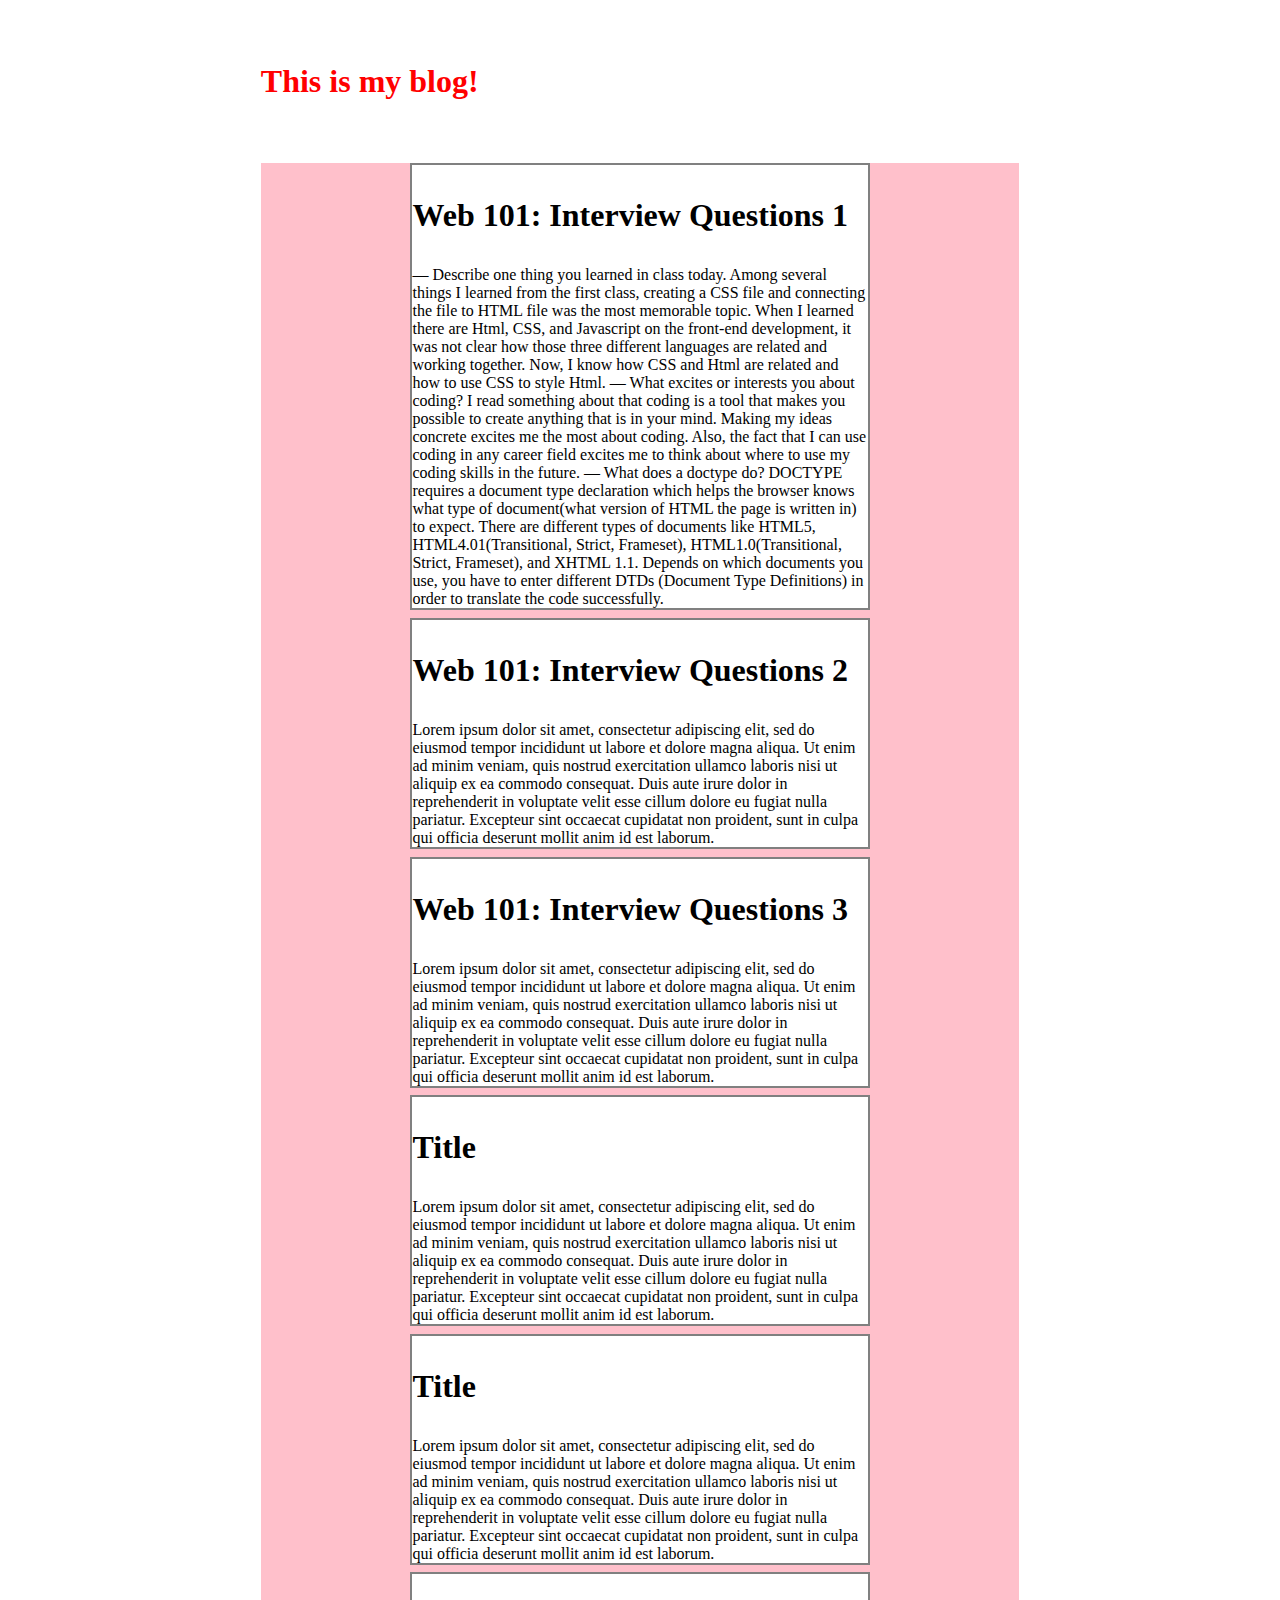
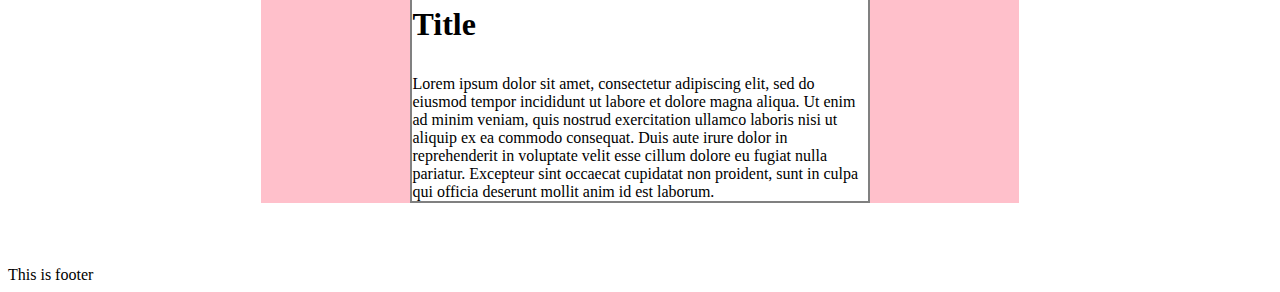
<file: myPortfolio/src/blog.html>
<DOCTYPE! html>
    <html>
        <head>
            <title>My Blog</title>
            <link rel="stylesheet" href="./css/blog-style.css">
        </head>
        <body>
            <header>
                <h1>This is my blog!</h1>
            </header>
            <main>
                <article>
                    <h3>Web 101: Interview Questions 1</h3> — Describe one thing you learned in class today.

                    Among several things I learned from the first class, creating a CSS file and connecting the file to HTML file was the most memorable topic. When I learned there are Html, CSS, and Javascript on the front-end development, it was not clear how those three different languages are related and working together. Now, I know how CSS and Html are related and how to use CSS to style Html.

                    — What excites or interests you about coding?
                    
                    I read something about that coding is a tool that makes you possible to create anything that is in your mind. Making my ideas concrete excites me the most about coding. Also, the fact that I can use coding in any career field excites me to think about where to use my coding skills in the future.
                    
                    — What does a doctype do?
                    
                    DOCTYPE requires a document type declaration which helps the browser knows what type of document(what version of HTML the page is written in) to expect.
                    There are different types of documents like HTML5, HTML4.01(Transitional, Strict, Frameset), HTML1.0(Transitional, Strict, Frameset), and XHTML 1.1.
                    Depends on which documents you use, you have to enter different DTDs (Document Type Definitions) in order to translate the code successfully.
                </article>
                <article>
                    <h3>Web 101: Interview Questions 2</h3> Lorem ipsum dolor sit amet, consectetur adipiscing elit, sed do eiusmod tempor incididunt ut labore et dolore magna aliqua. Ut enim ad minim veniam, quis nostrud exercitation ullamco laboris nisi ut aliquip ex ea commodo consequat. Duis aute irure dolor in reprehenderit in voluptate velit esse cillum dolore eu fugiat nulla pariatur. Excepteur sint occaecat cupidatat non proident, sunt in culpa qui officia deserunt mollit anim id est laborum.
                </article>
                <article>
                    <h3>Web 101: Interview Questions 3</h3> Lorem ipsum dolor sit amet, consectetur adipiscing elit, sed do eiusmod tempor incididunt ut labore et dolore magna aliqua. Ut enim ad minim veniam, quis nostrud exercitation ullamco laboris nisi ut aliquip ex ea commodo consequat. Duis aute irure dolor in reprehenderit in voluptate velit esse cillum dolore eu fugiat nulla pariatur. Excepteur sint occaecat cupidatat non proident, sunt in culpa qui officia deserunt mollit anim id est laborum.
                </article>
                <article>
                    <h3>Title</h3> Lorem ipsum dolor sit amet, consectetur adipiscing elit, sed do eiusmod tempor incididunt ut labore et dolore magna aliqua. Ut enim ad minim veniam, quis nostrud exercitation ullamco laboris nisi ut aliquip ex ea commodo consequat. Duis aute irure dolor in reprehenderit in voluptate velit esse cillum dolore eu fugiat nulla pariatur. Excepteur sint occaecat cupidatat non proident, sunt in culpa qui officia deserunt mollit anim id est laborum.
                </article>
                <article>
                    <h3>Title</h3> Lorem ipsum dolor sit amet, consectetur adipiscing elit, sed do eiusmod tempor incididunt ut labore et dolore magna aliqua. Ut enim ad minim veniam, quis nostrud exercitation ullamco laboris nisi ut aliquip ex ea commodo consequat. Duis aute irure dolor in reprehenderit in voluptate velit esse cillum dolore eu fugiat nulla pariatur. Excepteur sint occaecat cupidatat non proident, sunt in culpa qui officia deserunt mollit anim id est laborum.
                </article>
                <article>
                    <h3>Title</h3> Lorem ipsum dolor sit amet, consectetur adipiscing elit, sed do eiusmod tempor incididunt ut labore et dolore magna aliqua. Ut enim ad minim veniam, quis nostrud exercitation ullamco laboris nisi ut aliquip ex ea commodo consequat. Duis aute irure dolor in reprehenderit in voluptate velit esse cillum dolore eu fugiat nulla pariatur. Excepteur sint occaecat cupidatat non proident, sunt in culpa qui officia deserunt mollit anim id est laborum.
                </article>
            </main>
        </body>
        <footer>This is footer</footer>
    </html>
</DOCTYPE>
</file>
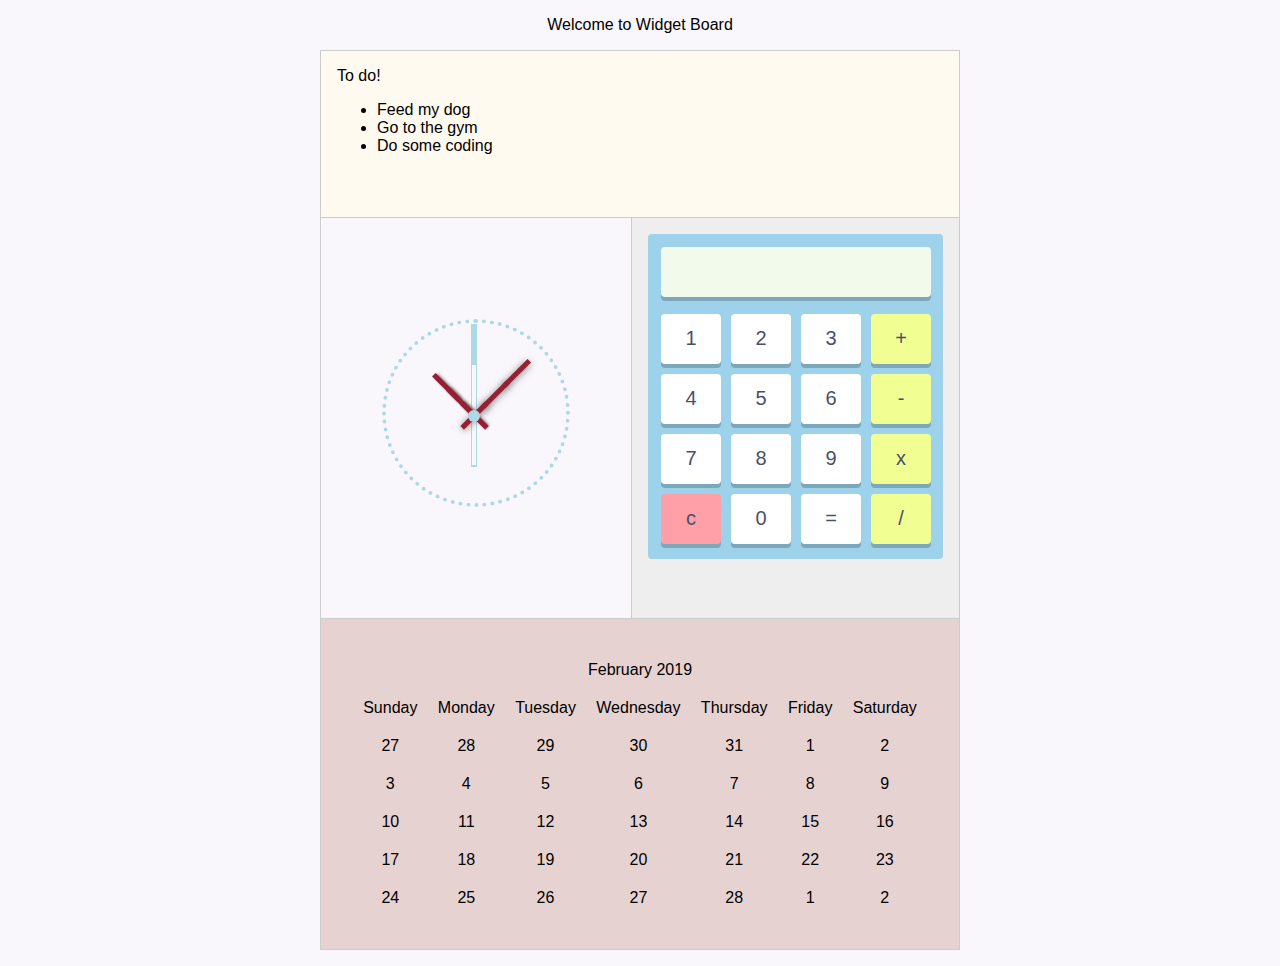
<file: myPortfolio/src/dashboard.html>
<DOCTYPE! html>
    <html>
        <head>
            <meta charset="UTF-8">
            <meta name="viewport" content="width=device-width, initial-scale=1.0">
            <meta http-equiv="X-UA-Compatible" content="ie=edge">
            <title>My Dashboard</title>
            <link rel="stylesheet" href="./css/dashboard-style.css">
        </head>
        <body>
            <p align="center" class="greeting">Welcome to Widget Board</p>
            <div class="wrapper">
                <header class="header">
                    To do!
                    <ul>
                        <li>Feed my dog</li>
                        <li>Go to the gym</li>
                        <li>Do some coding</li>
                    </ul>
                </header>
                <aside class="aside">
                    <div class="clock">
                        <div class="sec"></div>
                        <div class="mns"></div>
                        <div class="hrs"></div>
                    </div>
                    <!-- Clock -->
                </aside>
                <main class="main">
                    <form name="calc">
                        <table>
                            <tr>
                                <td>
                                    <input type="text" name="input" size="16" id="answer">
                    
                                    <br>
                                </td>
                            </tr>
                            <tr>
                                <td>
                                    <input type="button" name="one" value="  1  " onclick="calc.input.value += '1'">
                                    <input type="button" name="two" value="  2  " onclick="calc.input.value += '2'">
                                    <input type="button" name="three" value="  3  " onclick="calc.input.value += '3'">
                                    <input type="button" class="operator" name="plus" value="  +  " onclick="calc.input.value += ' + '">
                                    <br>
                                    <input type="button" name="four" value="  4  " onclick="calc.input.value += '4'">
                                    <input type="button" name="five" value="  5  " onclick="calc.input.value += '5'">
                                    <input type="button" name="six" value="  6  " onclick="calc.input.value += '6'">
                                    <input type="button" class="operator" name="minus" value="  -  " onclick="calc.input.value += ' - '">
                                    <br>
                                    <input type="button" name="seven" value="  7  " onclick="calc.input.value += '7'">
                                    <input type="button" name="eight" value="  8  " onclick="calc.input.value += '8'">
                                    <input type="button" name="nine" value="  9  " onclick="calc.input.value += '9'">
                                    <input type="button" class="operator" name="times" value="  x  " onclick="calc.input.value += ' * '">
                                    <br>
                                    <input type="button" id="clear" name="clear" value="  c  " onclick="calc.input.value = ''">
                                    <input type="button" name="zero" value="  0  " onclick="calc.input.value += '0'">
                                    <input type="button" name="doit" value="  =  " onclick="calc.input.value = eval(calc.input.value)">
                                    <input type="button" class="operator" name="div" value="  /  " onclick="calc.input.value += ' / '">
                                    <br>
                                </td>
                            </tr>
                        </table>
                        </form>
                </main>
                <footer class="footer">
                    <div class="calendar">
                        <div class="calendar-container">
                            <div class="monthyear"> February 2019</div>
                            <div class="monday">Monday</div>
                            <div class="tuesday">Tuesday</div>
                            <div class="wednesday">Wednesday</div>
                            <div class="thursday">Thursday</div>
                            <div class="friday">Friday</div>
                            <div class="saturday">Saturday</div>
                            <div class="sunday">Sunday</div>
                            <div class="box-one">27</div>
                            <div class="box-two">28</div>
                            <div class="box-three">29</div>
                            <div class="box-four">30</div>
                            <div class="box-five">31</div>
                            <div class="box-six">1</div>
                            <div class="box-seven">2</div>
                            <div class="box-eight">3</div>
                            <div class="box-nine">4</div>
                            <div class="box-ten">5</div>
                            <div class="box-eleven">6</div>
                            <div class="box-twelve">7</div>
                            <div class="box-thirteen">8</div>
                            <div class="box-fourteen">9</div>
                            <div class="box-fifteen">10</div>
                            <div class="box-sixteen">11</div>
                            <div class="box-seventeen">12</div>
                            <div class="box-eighteen">13</div>
                            <div class="box-nineteen">14</div>
                            <div class="box-twenty">15</div>
                            <div class="box-twentyone">16</div>
                            <div class="box-twentytwo">17</div>
                            <div class="box-twentythree">18</div>
                            <div class="box-twentyfour">19</div>
                            <div class="box-twentyfive">20</div>
                            <div class="box-twentysix">21</div>
                            <div class="box-twentyseven">22</div>
                            <div class="box-twentyeight">23</div>
                            <div class="box-twentynine">24</div>
                            <div class="box-thirty">25</div>
                            <div class="box-thirtyone">26</div>
                            <div class="box-thirtytwo">27</div>
                            <div class="box-thirtythree">28</div>
                            <div class="box-thirtyfour">1</div>
                            <div class="box-thirtyfive">2</div>
                        </div>
                    </div>
                </footer>
            </div>
        </body>
    </html>
</DOCTYPE>
</file>
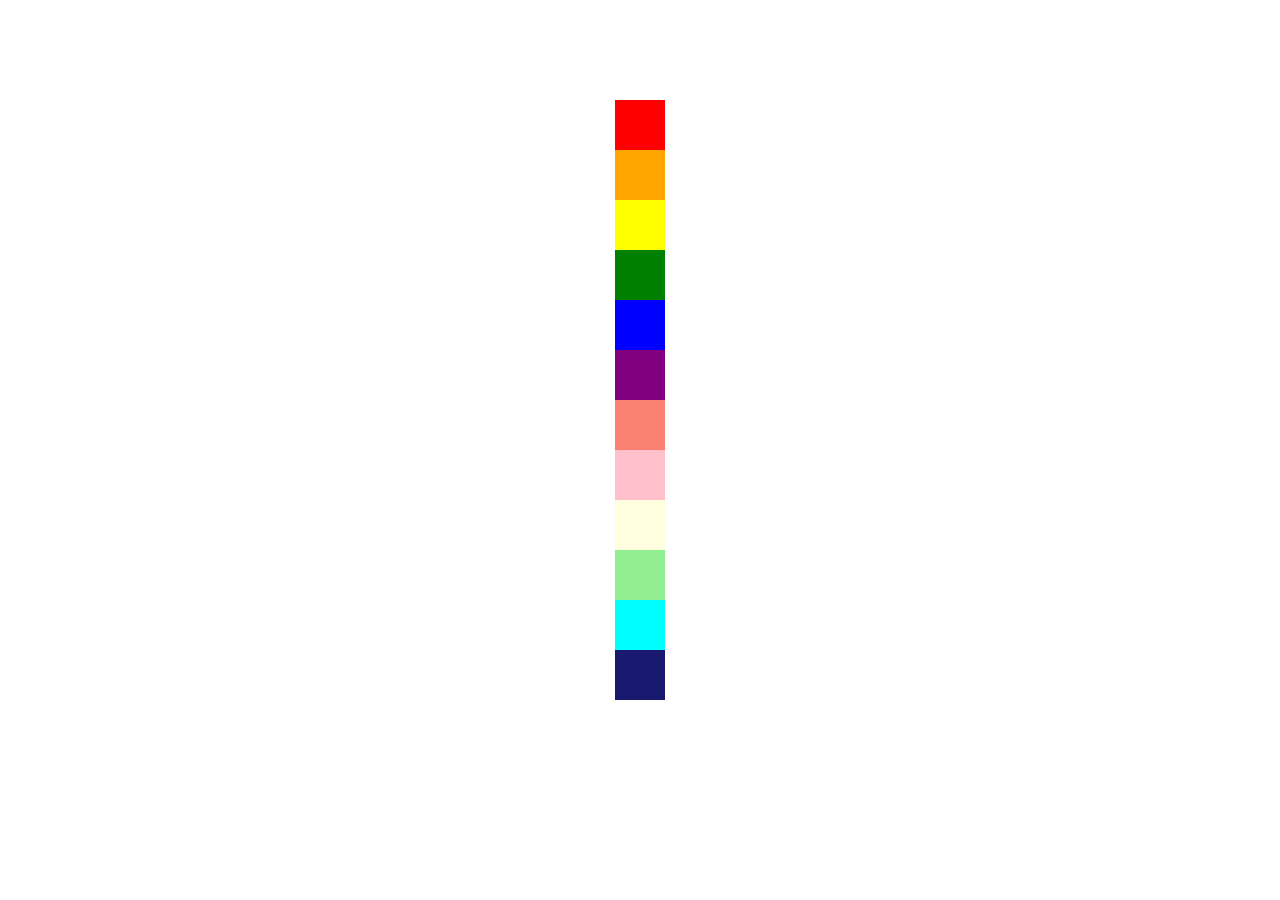
<file: myPortfolio/src/moving-squares.html>
<!DOCTYPE html>
<html lang="en">
  <head>
    <meta charset="UTF-8">
    <meta name="viewport" content="width=device-width, initial-scale=1.0">
    <meta http-equiv="X-UA-Compatible" content="ie=edge">
    <link rel="stylesheet" href="./css/square-styles.css">
    <title>Moving-Squares</title>
  </head>
    <body>
    <div class="container">
    <div id="red" class="box1"></div>
    <div id="orange" class="box2"></div>
    <div id="yellow" class="box1"></div>
    <div id="green" class="box2"></div>
    <div id="blue" class="box1"></div>
    <div id="purple" class="box2"></div>
    <div id="salmon" class="box1"></div>
    <div id="pink" class="box2"></div>
    <div id="lightyellow" class="box1"></div>
    <div id="lightgreen" class="box2"></div>
    <div id="aqua" class="box1"></div>
    <div id="midnightblue" class="box2"></div>
    </div>
    </body>
</html>
</file>
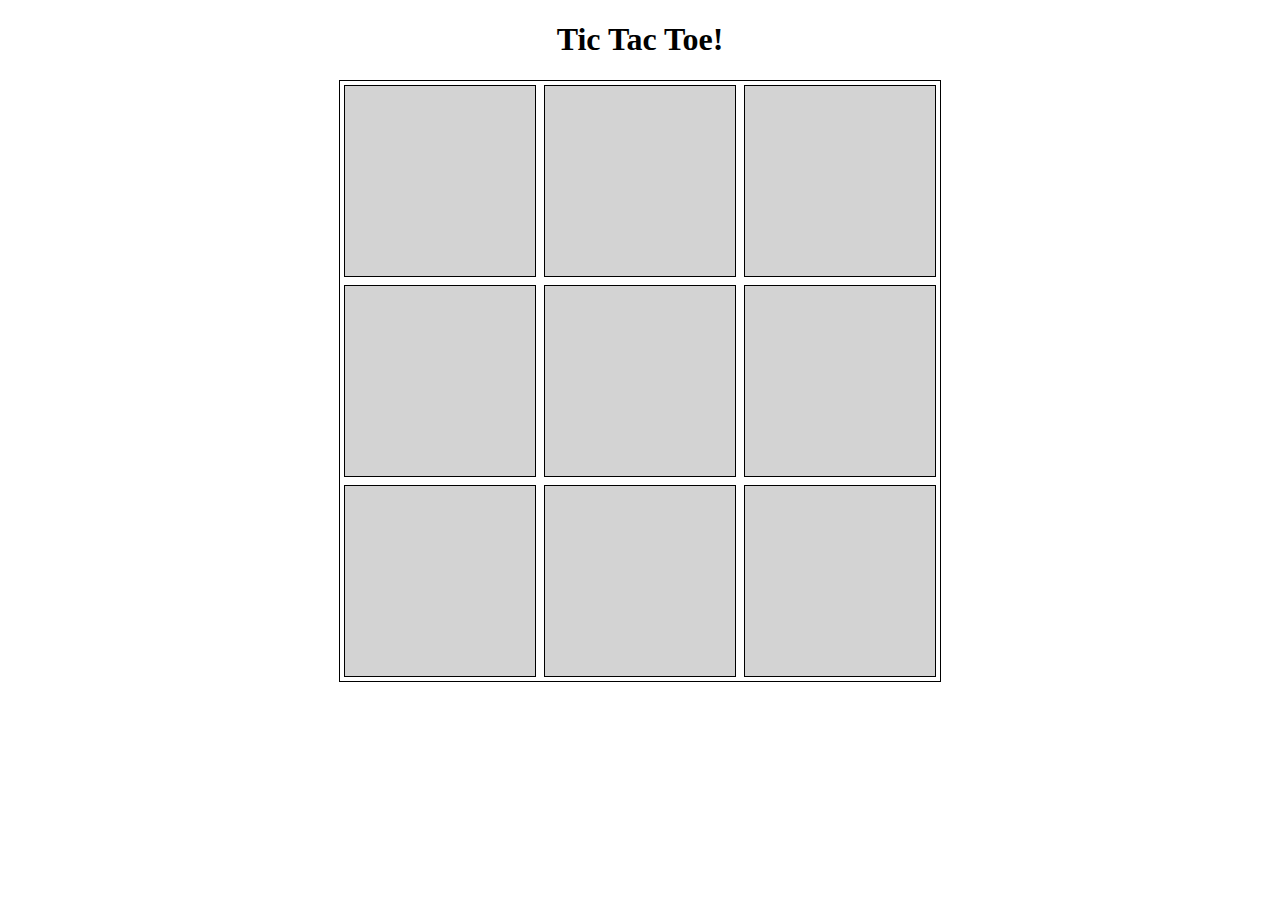
<file: myPortfolio/src/tictactoe.html>
<!DOCTYPE html>
<html lang="en">
  <head>
    <meta charset="UTF-8">
    <meta name="viewport" content="width=device-width, initial-scale=1.0">
    <meta http-equiv="X-UA-Compatible" content="ie=edge">
    <link rel="stylesheet" href="./css/tictactoe.css">
    <script src="./javascript/tictactoe.js"></script>
    <title>Tic-Tac-Toe</title>
  </head>

  <body>
    <h1>Tic Tac Toe!</h1>
      <div class="container">
        <div class="box" id="topleft" onclick="place(this.id)"></div>
        <div class="box" id="topcenter" onclick="place(this.id)"></div>
        <div class="box" id="topright" onclick="place(this.id)"></div>
        <div class="box" id="middleleft" onclick="place(this.id)"></div>
        <div class="box" id="middlecenter" onclick="place(this.id)"></div>
        <div class="box" id="middleright" onclick="place(this.id)"></div>
        <div class="box" id="bottomleft" onclick="place(this.id)"></div>
        <div class="box" id="bottomcenter" onclick="place(this.id)"></div>
        <div class="box" id="bottomright" onclick="place(this.id)"></div>
    </div>
  </body>

</html>
</file>
<file: myPortfolio/src/css/blog-style.css>
h1 {
    width: 60%;
    margin: 5% auto;
}

body {

}

main {
    width: 60%;
    margin: 5% auto;
    background: pink;
}

article {
    margin: 1% auto;
    border: 2px solid grey;
    width: 60%;
    background: white;

}

article > h3 {
    font-size: 2em;
}

article:hover {
    background: grey;
}

article:hover > h3 {
    color: blue
}

h1 {
    color:red !important;
}
</file>
<file: myPortfolio/src/css/dashboard-style.css>
* {
	box-sizing: border-box;
}

html {
	font-size: 18px;
	font-family: 'Kanit', sans-serif;
	background: rgb(250, 247, 252);
}

body {
	font-size: 16px;
	padding: 16px;
	margin: 0;
	font-family: 'Kanit', sans-serif;
}

.greeting {
	font-family: 'Montserrat', sans-serif;
	font-weight: 400;
}

.wrapper {
	height: 100vh;
	display: grid;
	grid-template-columns: 1fr 1fr;
  grid-template-rows: 1fr 1fr 1fr;
	grid-template-areas:
		"header		header"
		"sidebar 	main"
		"footer 	footer";
	max-width: 640px;
	width: 100%;
	margin-left: auto;
	margin-right: auto;
	border: 1px solid #ccc;                                       
}

.header {
	grid-area: header;
	padding: 16px;
	border-bottom: 1px solid #ccc;
	font-family: 'Montserrat', sans-serif;
	background: floralwhite url('https://goo.gl/yfKGK') repeat;

}

.aside {
	grid-area: sidebar;
	padding: 55px;
	height: 400px;
	width: 100%;
	border-right: 1px solid #ccc;
	background: Rgb(250, 247, 252); url('https://goo.gl/yfKGK') repeat;
}

.main {
	grid-area: main;
    padding: 16px;
    background-color: #eee;
}

.footer {
	grid-area: footer;
	padding: 16px;
	border-top: 1px solid #ccc;
	background-color: rgb(231, 210, 210)
}



 /* Clock */
  .clock{
	/* width: 200px; height: 200px; */
	border-radius: 200px;
	/* border: 15px solid #222; */
	box-shadow: 
	  9px 13px 20px rgba(0,0,0,.8),
	  0 0 4px #222,
	  0 -3px 122px #555 inset;
  background-image: -webkit-radial-gradient(center center, farthest-side circle, #ffffff 0%, #5c5c5c 100%);
  background-image: -moz-radial-gradient(center center, farthest-side circle, #ffffff 0%, #5c5c5c 100%);
  background-image: -ms-radial-gradient(center center, farthest-side circle, #ffffff 0%, #5c5c5c 100%);
  background-image: -o-radial-gradient(center center, farthest-side circle, #ffffff 0%, #5c5c5c 100%);
  background-image: radial-gradient(farthest-side circle at center center, #ffffff 0%, #5c5c5c 100%);
	position: relative;
	margin: 40px auto; }
  .clock:after{
	content: "";
	width: 12px; height: 12px;
	border-radius: 10px;
	background: lightblue;
	display: block;
	position: absolute;
	left: 92px;
	top: 97px; }
  .clock:before{
	content: "";
	width: 180px; height: 180px;
	top: 6px;
	left: 6px;
	position: absolute;
	border-radius: 180px;
	border: 4px dotted lightblue; }
  
  .clock div{
	position: absolute;
	margin-left: 96px; }
  
  .sec{
	height: 100px;
	width: 4px;
	top: 52px;
	background: none;
	box-shadow: 
	  0 -40px 0 1px lightblue,
	  0 1px 0 1px lightblue; 
  
	-webkit-animation: 60s steps(60) tick infinite; 
	-moz-animation: 60s steps(60) tick infinite; }
  
  .mns, .hrs{
	height: 35px;
	width: 5px;
	top: 85px;
	background: #962033; }
  
  .mns{
	box-shadow: 
	  0 -30px #962033,
	  0 -60px #962033,
	  1px 0 7px #777,
	  1px -28px 7px #777,
	  1px -58px 7px #777;
	
	-webkit-transform: rotate(45deg);
	   -moz-transform: rotate(45deg);
  
	-webkit-animation: 
	  3600s steps(60) tick infinite; 
	   -moz-animation: 
	  3600s steps(60) tick infinite; }
  
  .hrs{
	box-shadow: 
	  0 -20px #962033,
	  0 -40px #962033,
	  1px 0 3px #777,
	  1px -19px 3px #777,
	  1px -38px 3px #777;  
	-webkit-transform: rotate(-45deg);
	   -moz-transform: rotate(-45deg);
	
	-webkit-animation: 
	  43200s linear tick infinite; 
	   -moz-animation: 
	  43200s linear tick infinite; }
  
  @-webkit-keyframes tick{
	to{
	  -webkit-transform: rotate(360deg);
	}
  }
  
  #-moz-keyframes tick{
	to{
	 -moz-transform: rotate(360deg);
	}
  }

  /* Calculator */
  table {
	margin: auto;
	background-color: #9dd2ea;
	width: 295px;
	height: 325px;
	text-align: center;
	border-radius: 4px;
  }
  
  #calculator {
	position: absolute;
	max-width: 60%;
	left: 58%;
	top: 10%;
  }
  
  input {
	outline: 0;
	position: relative;
	left: 5px;
	top: 5px;
	border: 0;
	color: #495069;
	background-color: #fff;
	border-radius: 4px;
	width: 60px;
	height: 50px;
	float: left;
	margin: 5px;
	font-size: 20px;
	box-shadow: 0 4px rgba(0,0,0,0.2);
  }
  
  input:hover {
	border: 0 solid #000;
	color: #495069;
	background-color: #8F5FD4;
	border-radius: 4px;
	width: 60px;
	height: 50px;
	float: left;
	margin: 5px;
	font-size: 20px;
	box-shadow: 0 4px #644294;
  }
  
  input:active {
	top: 4px;
	border: 0 solid #000;
	color: #495069;
	background-color: #8F5FD4;
	border-radius: 4px;
	width: 60px;
	height: 50px;
	float: left;
	margin: 5px;
	font-size: 20px;
	box-shadow: none;
  }
  
  #answer {
	width: 270px;
	font-size: 26px;
	text-align: center;
	background-color: #F1FAEB;
	float: left;
  }
  
  #answer:hover {
	width: 270px;
	font-size: 26px;
	text-align: center;
	background-color: #F1FAEB;
	box-shadow: 0 4px rgba(0,0,0,0.2);
  }
  
  #answer:active {
	top: 5px;
	width: 270px;
	font-size: 26px;
	text-align: center;
	background-color: #F1FAEB;
	box-shadow: 0 4px rgba(0,0,0,0.2);
  }
  
  .operator {
	background-color: #f1ff92;
	position: relative;
  }
  
  .operator:hover {
	background-color: #E7F56B;
	box-shadow: 0 4px #B7C259;
  }
  
  .operator:active {
	top: 4px;
	box-shadow: none;
  }
  
  #clear {
	float: left;
	position: relative;
	display: block;
	background-color: #ff9fa8;
	margin-bottom: 15px;
  }
  
  #clear:hover {
	float: left;
	display: block;
	background-color: #F297A0;
	margin-bottom: 15px;
	box-shadow: 0 4px #CC7F86;
  }
  
  #clear:active {
	float: left;
	top: 4px;
	display: block;
	background-color: #F297A0;
	margin-bottom: 15px;
	box-shadow: none;
  }
  
/* Calendar */
.calendar {
	grid-area: calendar;
	padding: 16px;
    /* background-color: rgb(197, 119, 119); */
}

.calendar-container {
    height: auto;
	display: grid;
	grid-template-columns: auto auto auto auto auto auto auto;
  	grid-template-rows: auto auto auto auto auto auto auto;
	grid-template-areas:
		"monthyear  monthyear monthyear monthyear monthyear monthyear monthyear"
		"sunday monday tuesday wednesday thursday friday saturday"
        "one two three four five six seven"
        "eight nine ten eleven twelve thirteen fourteen"
        "fifteen sixteen seventeen eighteen nineteen twenty twentyone"
        "twentytwo twentythree twentyfour twentyfive twentysix twentyseven twentyeight"
        "twentynine thirty thirtyone thirtytwo thirtythree thirtyfour thirtyfive";
	max-width: auto;
	margin-left: auto;
    margin-right: auto;
}

.calendar-container > div {
    padding: 10px;
}

.monthyear {
    grid-area: monthyear;
    margin: auto;
}

.sunday {
    grid-area: sunday;
    margin: auto;
}

.monday {
    grid-area: monday;
    margin: auto;
}

.tuesday {
    grid-area: tuesday;
    margin: auto;
}

.wednesday {
    grid-area: wednesday;
    margin: auto;
}

.thursday {
    grid-area: thursday;
    margin: auto;
}

.friday {
    grid-area: friday;
    margin: auto;
}

.saturday {
    grid-area: saturday;
    margin: auto;
}

.box-one {
    grid-area: one;
    margin: auto;
}

.box-two {
    grid-area: two;
    margin: auto;
}

.box-three {
    grid-area: three;
    margin: auto;
}

.box-four {
    grid-area: four;
    margin: auto;
}

.box-five {
    grid-area: five;
    margin: auto;
}

.box-six {
    grid-area: six;
    margin: auto;
}

.box-seven {
    grid-area: seven;
    margin: auto;
}

.box-eight {
    grid-area: eight;
    margin: auto;
}

.box-nine {
    grid-area: nine;
    margin: auto;
}

.box-ten {
    grid-area: ten;
    margin: auto;
}

.box-eleven {
    grid-area: eleven;
    margin: auto;
}

.box-twelve {
    grid-area: twelve;
    margin: auto;
}

.box-thirteen {
    grid-area: thirteen;
    margin: auto;
}

.box-fourteen {
    grid-area: fourteen;
    margin: auto;
}

.box-fifteen {
    grid-area: fifteen;
    margin: auto;
}

.box-sixteen {
    grid-area: sixteen;
    margin: auto;
}

.box-seventeen {
    grid-area: seventeen;
    margin: auto;
}

.box-eighteen {
    grid-area: eighteen;
    margin: auto;
}

.box-nineteen {
    grid-area: nineteen;
    margin: auto;
}

.box-twenty {
    grid-area: twenty;
    margin: auto;
}

.box-twentyone {
    grid-area: twentyone;
    margin: auto;
}

.box-twentytwo {
    grid-area: twentytwo;
    margin: auto;
}

.box-twentythree {
    grid-area: twentythree;
    margin: auto;
}

.box-twentyfour {
    grid-area: twentyfour;
    margin: auto;
}

.box-twentyfive {
    grid-area: twentyfive;
    margin: auto;
}

.box-twentysix {
    grid-area: twentysix;
    margin: auto;
}

.box-twentyseven {
    grid-area: twentyseven;
    margin: auto;
}

.box-twentyeight {
    grid-area: twentyeight;
    margin: auto;
}

.box-twentynine {
    grid-area: twentynine;
    margin: auto;
}

.box-thirty {
    grid-area: thirty;
    margin: auto;
}

.box-thirtyone {
    grid-area: thirtyone;
    margin: auto;
}

.box-thirtytwo {
    grid-area: thirtytwo;
    margin: auto;
}

.box-thirtythree {
    grid-area: thirtythree;
    margin: auto;
}

.box-thirtyfour {
    grid-area: thirtyfour;
    margin: auto;
}

.box-thirtyfive {
    grid-area: thirtyfive;
		margin: auto;
}

@media (max-width: 575px) {
	.wrapper {
		display: flex;
		flex-direction: column;
	}
	.header {
		order: 1;
	}
	.aside {
		order: 2;
		padding-top: 0px;
		padding: 70px;
	}
	.main {
		order: 3;
		border-right: 0;
		border-top: 1px solid #ccc;
		margin-top: 200px;
	}
	.footer {
		order: 4;
		border: 1px solid #ccc;                                       
	}
	.calendar-container {
		display: grid;
		font-size: 7px;
	}
}
</file>
<file: myPortfolio/src/css/square-styles.css>
.box1 {
    font-size: 12px;
    position: relative;
    width: 50px;
    height: 50px;
    margin-bottom: 10px;
    background-color: #eee;
    margin: auto;  
}
/* 
.box1:hover {
    font-size: 12px;
    position: relative;
    width: 100px;
    height: 100px;
    margin-bottom: 10px;
    background-color: #eee;
    margin: auto;
} */

.box2 {
    font-size: 12px;
    position: relative;
    width: 50px;
    height: 50px;
    margin-bottom: 10px;
    background-color: #eee;
    margin: auto;
}
/* 
.box2:hover {
    font-size: 12px;
    position: relative;
    width: 25px;
    height: 25px;
    margin-bottom: 10px;
    background-color: #eee;
    margin: auto;
} */

.container {
    margin-top: 100px;
}

.container:hover :nth-child(odd) {
  -webkit-transform: scale(2,2) translate(300px) rotate(720deg);
  -o-transform: scale(2,2) translate(300px) rotate(720deg);
  -ms-transform: scale(2,2) translate(300px) rotate(720deg);
  transform: scale(2,2) translate(300px) rotate(720deg);
  transition: all 2s;

  margin-bottom: 10px;
}

.container:hover :nth-child(even) {
  -webkit-transform: scale(0.5,0.5) translate(-1300px) rotate(-720deg);
  -moz-transform: scale(0.5,0.5) translate(-1300px) rotate(-720deg);
  -ms-transform: scale(0.5,0.5) translate(-1300px) rotate(-720deg);
  transform: scale(0.5,0.5) translate(-1300px) rotate(-720deg);
  transition: all 2s;
  margin-top: 10px;
  margin-bottom: 10px;
}

#red.box1 {
    background: red;
    margin-top: 10px;
    transition: all 2s;
    
}

#orange.box2 {
    background: orange;
    transition: all 2s;
}

#yellow.box1 {
    background: yellow;
    transition: all 2s;
}

#green.box2 {
    background: green;
    transition: all 2s;
}

#blue.box1 {
    background: blue;
    transition: all 2s;
}

#purple.box2 {
    background: purple;
    transition: all 2s;
}

#salmon.box1 {
    background: salmon;
    transition: all 2s;
}

#pink.box2 {
    background: pink;
    transition: all 2s;
}

#lightyellow.box1 {
    background: lightyellow;
    transition: all 2s;
}

#lightgreen.box2 {
    background: lightgreen;
    transition: all 2s;
}

#aqua.box1 {
    background: aqua;
    transition: all 2s;
}

#midnightblue.box2 {
    background: midnightblue;
    transition: all 2s;
}
</file>
<file: myPortfolio/src/css/tictactoe.css>
body {
    font-family: Avenir;
    color: black;
}

h1 {
    text-align: center;
}

.container {
    border: 1px solid black;
    display: grid;
    grid-template: repeat(3, 1fr) / repeat(3, 1fr);
    margin: auto;
    height: 600px;
    width: 600px;
    text-align: center;
}

.box {
    display: flex;
    align-items: center;
    justify-content:center;
    border: 1px solid black;
    background-color: lightgray;
    color: black;
    margin: auto;
    height: 190px;
    width: 190px;
    font-size: 80px;
    text-align: center;
}
</file>
